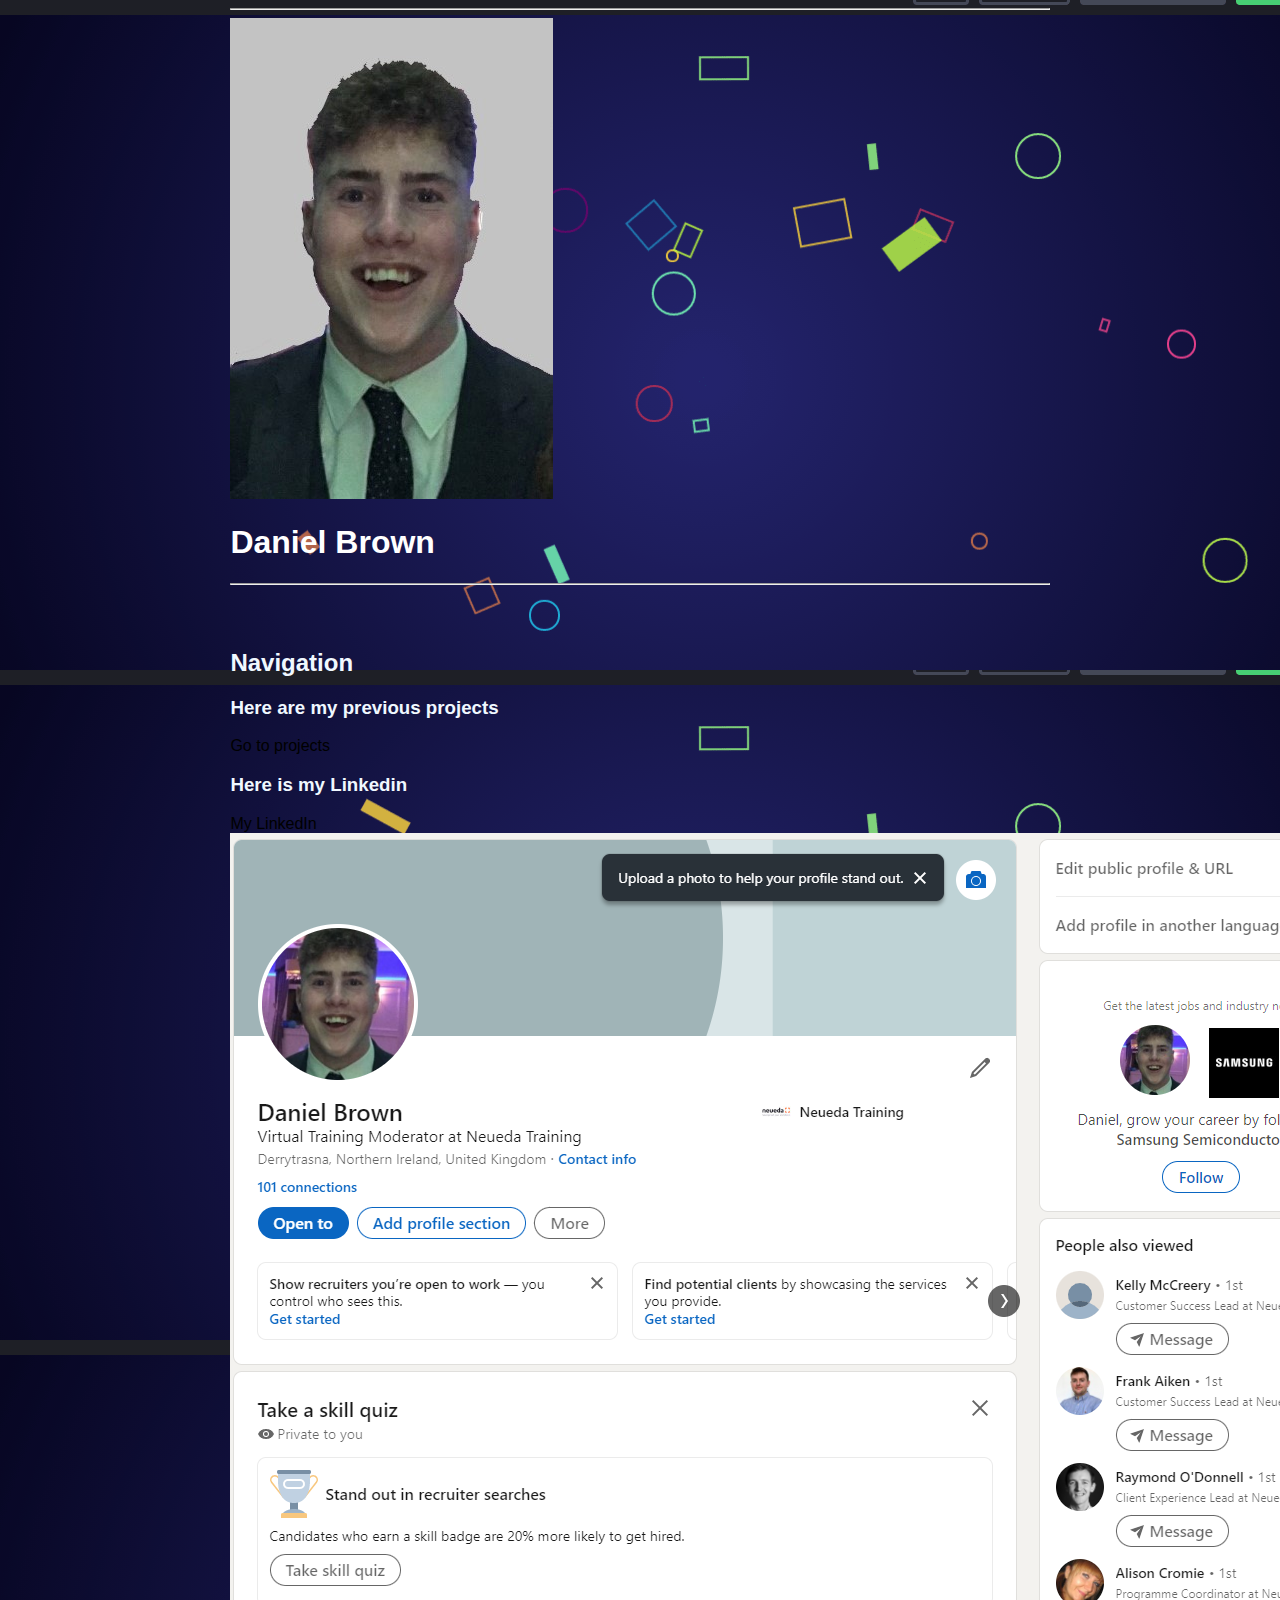
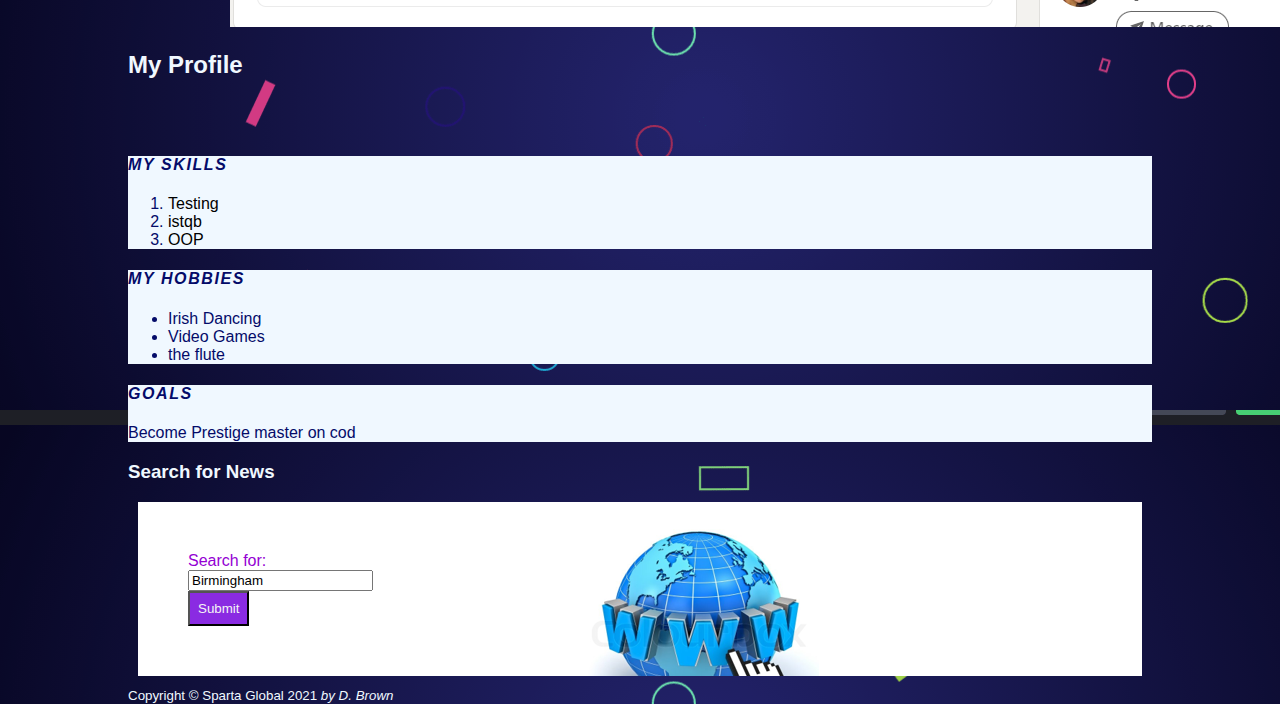
<file: index.html>
﻿<!DOCTYPE html>

<html lang="en" xmlns="http://www.w3.org/1999/xhtml">

<head class="container">
    <meta charset="utf-8" />
    <title>My Profile</title>
    <meta name="Daniel" content="D. Brown" />
    <meta name="description" content="This is a wonderful web page" />
    <link href="profileStyle.css" rel="stylesheet" />
    <link href="https://cdn.jsdelivr.net/npm/bootstrap@5.2.0/dist/css/bootstrap.min.css" rel="stylesheet" integrity="sha384-gH2yIJqKdNHPEq0n4Mqa/HGKIhSkIHeL5AyhkYV8i59U5AR6csBvApHHNl/vI1Bx" crossorigin="anonymous">
    <style>
        form{background:url(/images/Capture.PNG);}
    </style>


</head>

<body background="images/background.png" class="container">
    <header>
        <div class="container text-left">
            <div class="row align-items-start">
              <div class="col">
                <hr>
                <img alt="My picture" src="images/Daniel Brown.jpg">
                <h1>Daniel Brown</h1>
                <hr>
              </div>
              <div class="col"><br><br>
                <h2> Navigation</h2>
                <h3>Here are my previous projects</h3>
                <a href="projects.html">Go to projects</a><br>
                <h3> Here is my Linkedin</h3>
                <a href="https://www.linkedin.com/in/daniel-brown-4629a0234/" target="_blank">My LinkedIn</a><br>
                <img src="images/linkedin.PNG" class="img-thumbnail" alt="my linkedin">
              </div>

    </header>
        <h2>My Profile</h2><br><br>
        <div>
        <section class="box-1">
            <h4>My Skills</h4>
            <ol>
                <li><a href="#">Testing</a></li>
                <li> <a href="#">istqb</a></li>
                <li> <a href="#">OOP</a></li>
            </ol>
        </section>
        <section class="box-1">
            <h4>My Hobbies</h4>
            <ul>
                <li>Irish Dancing</li>
                <li>Video Games</li>
                <li>the flute</li>
            </ul>
        </section class="box-1">
        <section class="box-2">
            <h4>Goals</h4>
            <p>Become Prestige master on cod</p>
        </section class="box-2">
    </div>
        <section>
            <h3>Search for News</h3>
            <form style="background:url(images/www.PNG);" class="myform" action="https://www.bbc.co.uk/search">
                <label for="mysearch">Search for:</label><br>
                <input id="mysearch" name="q" type="text" value="Birmingham"><br>
                <input class="button" type="submit" value="Submit">
            </form>
        </section>

        <footer>
            <small>Copyright &#169; Sparta Global 2021 <cite>by D. Brown</cite></small>
        </footer>
</body>

</html>
</file>
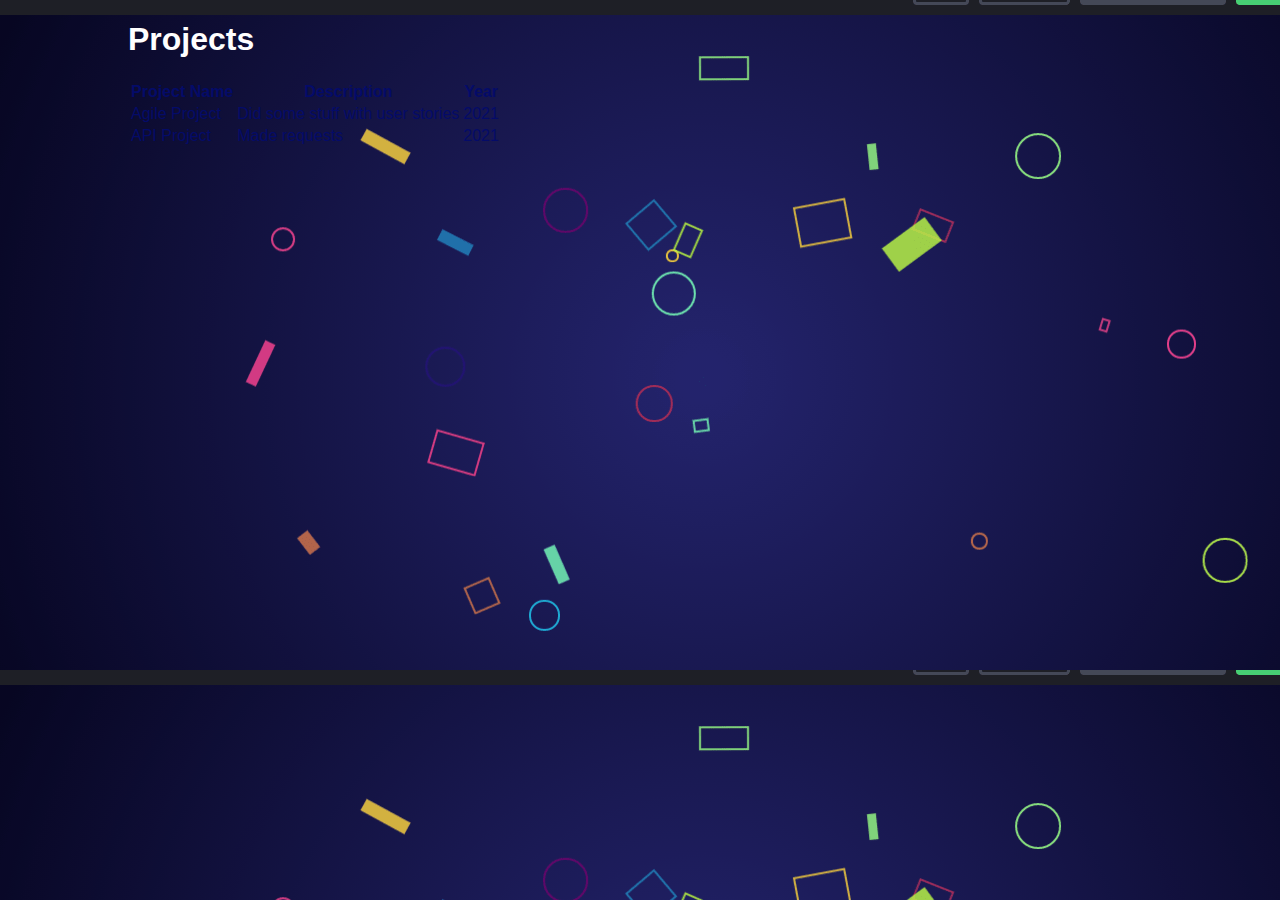
<file: projects.html>
﻿<!DOCTYPE html>

<html lang="en" xmlns="http://www.w3.org/1999/xhtml">
<head>
    <meta charset="utf-8" />
    <title>My projects</title>
    <link href="profileStyle.css" rel="stylesheet">
	<link href="https://cdn.jsdelivr.net/npm/bootstrap@5.2.0/dist/css/bootstrap.min.css" rel="stylesheet" integrity="sha384-gH2yIJqKdNHPEq0n4Mqa/HGKIhSkIHeL5AyhkYV8i59U5AR6csBvApHHNl/vI1Bx" crossorigin="anonymous">

</head>
<body background="images/background.png" class="container">
	<div>
		<h1>Projects</h1>
		<table class="table table-dark table-striped-columns">
			<thead>
				<tr>
					<th>Project Name</th>
					<th>Description</th>
					<th>Year</th>
				</tr>
			</thead>
			<tbody>
				<tr>
					<td>Agile Project</td>
					<td>Did some stuff with user stories</td>
					<td>2021</td>
				</tr>
				<tr>
					<td>API Project</td>
					<td>Made requests</td>
					<td>2021</td>
				</tr>
			</tbody>
		</table>
	</div>
</body>
</html>
</file>
<file: profileStyle.css>
body{
    background-color: rgb(48, 219, 42);
    color: rgb(4,11,105);
    font-family: Arial, Helvetica, sans-serif;
    font-size: 16px;
    font-weight: lighter;
}

h1{
    color: rgb(255, 255, 255);
}

.box-1{
    background-color:aliceblue;
    border-top: 5px green;
    border-bottom: 5px green;
    border-left: 5px green;
    border-right: 5px green;
    justify-content: center;
}

.box-2{
    background-color:aliceblue;
    border-top: 5px green;
    border-bottom: 5px green;
    border-left: 5px green;
    border-right: 5px green;
    justify-content: center;
}

.container{
    width: 80%;
    margin: auto;

}

.box-1 h4{
    font-family: 'Trebuchet MS', 'Lucida Sans Unicode', 'Lucida Grande', 'Lucida Sans', Arial, sans-serif;
    font-weight: 800;
    font-style: italic;
    text-transform: uppercase;
    letter-spacing: 0.1em;
}

a{
    text-decoration: none;
    color: black;
}

a:hover{
    color: rgb(138, 168, 180);
}

.myform{
    background: url('images/Capture.PNG');
    color: aliceblue;
    padding: 50px;
    margin: 10px;
}

.button{
    padding: 8px;
    order: none;
    background-color: blueviolet;
    color: whitesmoke;
}

.flex-container{
    display: flex;
    flex-direction: row;
    justify-content: center;
}
.col{
    color: aliceblue;
}
.col1{
    color: aliceblue;
}

h2{
    color: aliceblue;
}

h3{
    color: aliceblue;
}

footer{
    color: aliceblue;
}

label{
    color:darkviolet;
}

.box-2 h4{
    font-family: 'Trebuchet MS', 'Lucida Sans Unicode', 'Lucida Grande', 'Lucida Sans', Arial, sans-serif;
    font-weight: 800;
    font-style: italic;
    text-transform: uppercase;
    letter-spacing: 0.1em;
}
</file>
